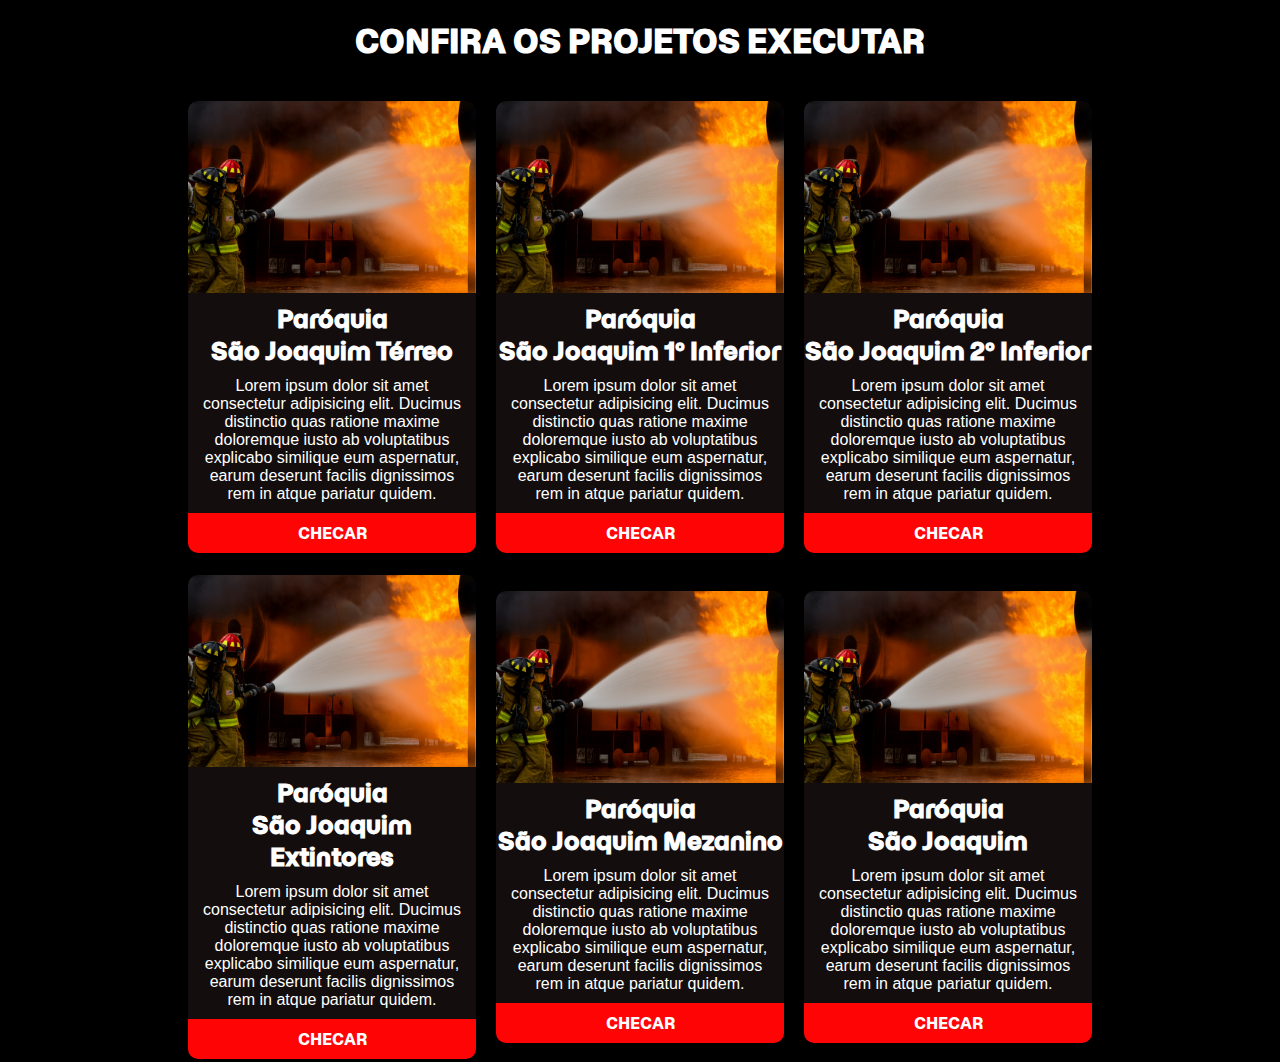
<file: index2.html>
<!DOCTYPE html>
<html lang="pt-br">
<head>
    <meta charset="UTF-8">
    <meta name="viewport" content="width=device-width, initial-scale=1.0">
    <title>Projetos Executar</title>
    <link rel="stylesheet" href="style2.css">
</head>
<body>
    <header>
        <h1>Confira os projetos executar</h1>
    </header>
    <div class="container">
        <div class="plans">
            <div class="img">
                <img src="images/fotoincendio.png" alt="fotoincendio">
                <h2>Paróquia <br>
                    São Joaquim Térreo</h2>
                <p>Lorem ipsum dolor sit amet consectetur adipisicing elit. Ducimus distinctio quas ratione maxime doloremque iusto ab voluptatibus explicabo similique eum aspernatur, earum deserunt facilis dignissimos rem in atque pariatur quidem.</p>
                <a href="#">Checar</a>
            </div>
            <div class="img">
                <img src="images/fotoincendio.png" alt="fotoincendio">
                <h2>Paróquia <br>
                    São Joaquim 1º Inferior</h2>
                <p>Lorem ipsum dolor sit amet consectetur adipisicing elit. Ducimus distinctio quas ratione maxime doloremque iusto ab voluptatibus explicabo similique eum aspernatur, earum deserunt facilis dignissimos rem in atque pariatur quidem.</p>
                <a href="#">Checar</a>
            </div>
            <div class="img">
                <img src="images/fotoincendio.png" alt="fotoincendio">
                <h2>Paróquia <br>
                     São Joaquim 2º Inferior</h2>
                <p>Lorem ipsum dolor sit amet consectetur adipisicing elit. Ducimus distinctio quas ratione maxime doloremque iusto ab voluptatibus explicabo similique eum aspernatur, earum deserunt facilis dignissimos rem in atque pariatur quidem.</p>
                <a href="#">Checar</a>
            </div>
        </div>
        <div class="plans">
            <div class="img">
                <img src="images/fotoincendio.png" alt="fotoincendio">
                <h2>Paróquia <br>
                    São Joaquim Extintores</h2>
                <p>Lorem ipsum dolor sit amet consectetur adipisicing elit. Ducimus distinctio quas ratione maxime doloremque iusto ab voluptatibus explicabo similique eum aspernatur, earum deserunt facilis dignissimos rem in atque pariatur quidem.</p>
                <a href="#">Checar</a>
            </div>
            <div class="img">
                <img src="images/fotoincendio.png" alt="fotoincendio">
                <h2>Paróquia <br>
                    São Joaquim Mezanino</h2>
                <p>Lorem ipsum dolor sit amet consectetur adipisicing elit. Ducimus distinctio quas ratione maxime doloremque iusto ab voluptatibus explicabo similique eum aspernatur, earum deserunt facilis dignissimos rem in atque pariatur quidem.</p>
                <a href="#">Checar</a>
            </div>
            <div class="img">
                <img src="images/fotoincendio.png" alt="fotoincendio">
                <h2>Paróquia <br>
                    São Joaquim</h2>
                <p>Lorem ipsum dolor sit amet consectetur adipisicing elit. Ducimus distinctio quas ratione maxime doloremque iusto ab voluptatibus explicabo similique eum aspernatur, earum deserunt facilis dignissimos rem in atque pariatur quidem.</p>
                <a href="#">Checar</a>
            </div>
    </div>
</body>
</html>
</file>
<file: style2.css>
@import url('https://fonts.googleapis.com/css2?family=Momo+Trust+Display&family=Stack+Sans+Headline:wght@200..700&display=swap');

*{
    padding: 0;
    margin: 0;
    box-sizing: border-box;
}

body{
    font-family: 'Trebuchet MS', 'Lucida Sans Unicode', 'Lucida Grande', 'Lucida Sans', Arial, sans-serif;
    background-color: black;
    color: white;
}

header{
    text-align: center;
    margin: 20px 0;
    font-family: "Momo Trust Display", sans-serif;
    text-transform: uppercase;
}

.container{
    display: flex;
    flex-direction: column;
    justify-content: center;
    align-items: center;
}

.plans{
    display: flex;
    justify-content: center;
    width: 90%;
}

.plans .img{
    display: flex;
    justify-content: center;
    flex-direction: column;
    background-color: rgb(19, 13, 13);
    border-radius: 10px;
    margin: 20px 10px;
    width: 25%;
    height: 450px;
    transition: 0.2s ease;
}

.img:hover{
    transform: scale(1.02) translateY(-3px);
    box-shadow: 10px 15px 30px rgb(255, 4, 4);
}

.plans img{
    width: 100%;
    border-top-left-radius: 10px;
    border-top-right-radius: 10px;
    height: 280px;
}

.img h2{
    margin: 10px 0;
    text-align: center;font-family: "Momo Trust Display", sans-serif;
}

.img p{
    margin-bottom: 10px;
    padding: 0px 10px;
    text-align: center;
}

.img a{
    text-decoration: none;
    color: white;
    text-align: center;
    background-color: rgb(255, 4, 4);
    border-bottom-right-radius: 10px;
    border-bottom-left-radius: 10px;
    padding: 10px 0;
    transition: 0.2s;
    font-family: "Momo Trust Display", sans-serif;
    text-transform: uppercase;
}

.img a:hover{
    background-color: rgb(54, 0, 0);
    transform: scale(1.01) translateY(-1px);
}
</file>
